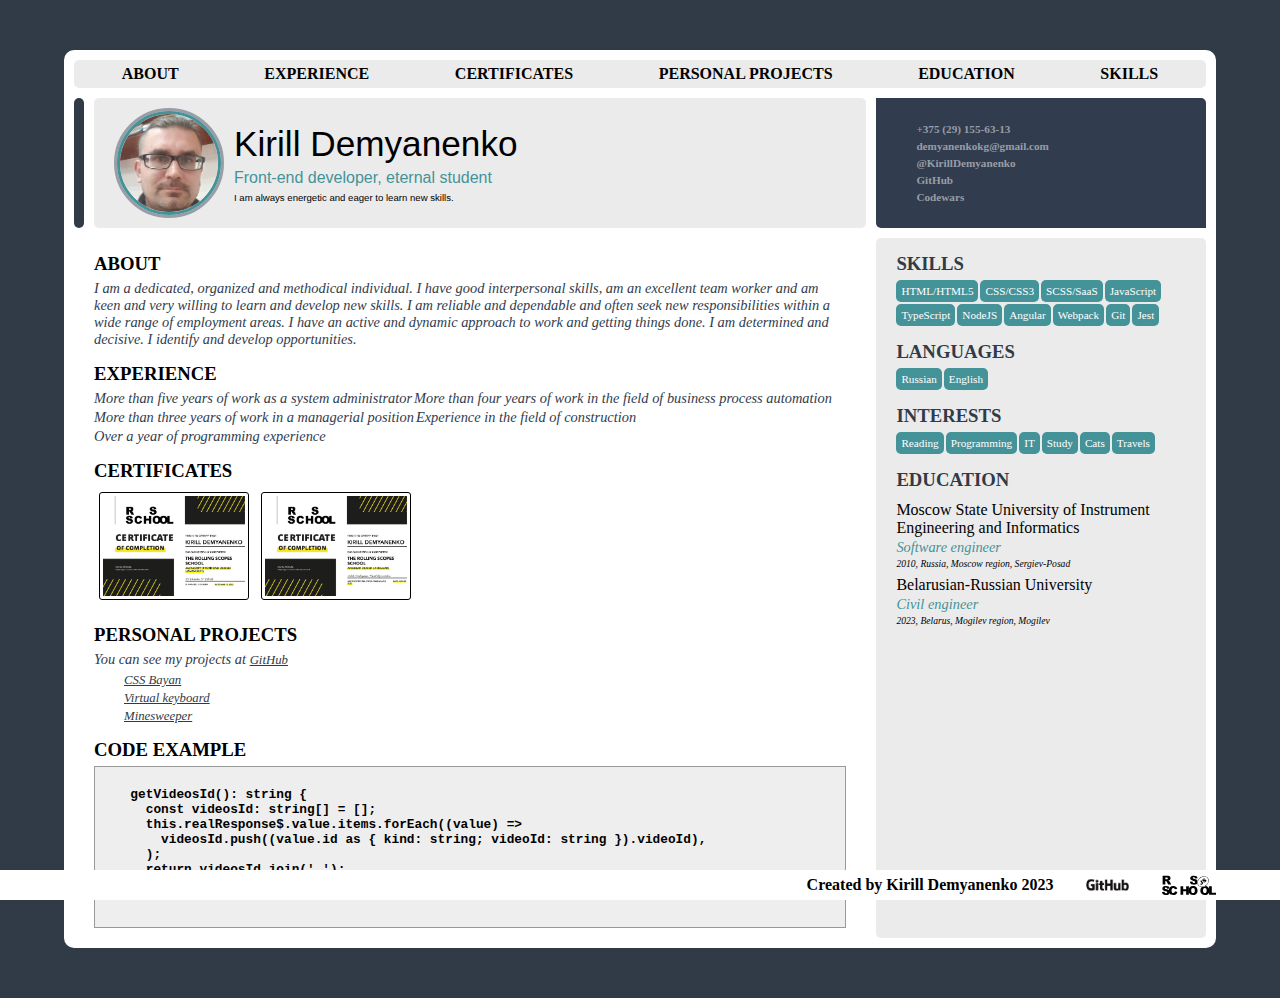
<file: src/index.html>
<!DOCTYPE html>
<html lang="en">
<head>
    <meta charset="UTF-8">
    <title>Kirill Demyanenko - CV</title>
    <link rel="stylesheet" href="style.css">
    <link rel="icon" type="image/x-icon" href="assets/favicon.ico">
    <meta name="viewport" content="width=device-width, initial-scale=1">
</head>
<body>
    <header>
        <nav>
            <ul>
                <li><a href="#about">about</a></li>
                <li><a href="#exp">experience</a></li>
                <li><a href="#cert">certificates</a></li>
                <li><a href="#projects">personal projects</a></li>
                <li><a href="#education">education</a></li>
                <li><a href="#skills">skills</a></li>
            </ul>
        </nav>
        <div class="line"></div>
        <div class="info">
            <div class="photo-border-out">
                <div class="photo-border-in">
                    <img id="photo" src="assets/me.jpg" alt="me">
                </div>
            </div>
            <div class="text">
                <h1>Kirill Demyanenko</h1>
                <h2>Front-end developer, eternal student</h2>
                <h3>I am always energetic and eager to learn new skills.</h3>
            </div>
        </div>
        <div class="contacts">
            <ul>
                <li><a href="tel:+375291556313">+375 (29) 155-63-13</a></li>
                <li><a href="mailto:demyanenkokg@gmail.com">demyanenkokg@gmail.com</a></li>
                <li><a href="https://t.me/KirillDemyanenko">@KirillDemyanenko</a></li>
                <li><a href="https://github.com/KirillDemyanenko">GitHub</a></li>
                <li><a href="https://www.codewars.com/users/rsschool_c5c74a748640d1b3">Codewars</a></li>
            </ul>
        </div>
    </header>
    <main>
        <section class="left-column">
            <div class="left-column__block" id="about">
                <h3>about</h3>
                <div class="info">
                    <p>I am a dedicated, organized and methodical individual. I have good interpersonal skills, am an excellent team worker and am keen and very willing to learn and develop new skills. I am reliable and dependable and often seek new responsibilities within a wide range of employment areas. I have an active and dynamic approach to work and getting things done. I am determined and decisive. I identify and develop opportunities.</p>
                </div>
            </div>
            <div class="left-column__block" id="exp">
                <h3>experience</h3>
                <div class="info">
                    <p>More than five years of work as a system administrator</p>
                    <p>More than four years of work in the field of business process automation</p>
                    <p>More than three years of work in a managerial position</p>
                    <p>Experience in the field of construction</p>
                    <p>Over a year of programming experience</p>
                </div>
            </div>
            <div class="left-column__block" id="cert">
                <h3>certificates</h3>
                <div class="info">
                    <a href="assets/frontend.jpg" target="_blank"><img src="assets/frontend.jpg" alt="certificate"></a>
                    <a href="assets/frontend.jpg" target="_blank"><img src="assets/angular.jpg" alt="certificate"></a>
                </div>
            </div>
            <div class="left-column__block" id="projects">
                <h3>personal projects</h3>
                <div class="info">
                    <p>You can see my projects at <a href="https://github.com/KirillDemyanenko">GitHub</a></p>
                    <ol>
                        <li><a href="https://github.com/KirillDemyanenko/cssBayan/">CSS Bayan</a></li>
                        <li><a href="https://github.com/KirillDemyanenko/virtual-keyboard">Virtual keyboard</a></li>
                        <li><a href="https://rolling-scopes-school.github.io/kirilldemyanenko-JSFE2023Q1/minesweeper/">Minesweeper</a></li>
                    </ol>

                </div>
            </div>
            <div class="left-column__block">
                <h3>code example</h3>
                <div class="info">
                    <pre>
  getVideosId(): string {
    const videosId: string[] = [];
    this.realResponse$.value.items.forEach((value) =>
      videosId.push((value.id as { kind: string; videoId: string }).videoId),
    );
    return videosId.join(',');
  }
                    </pre>
                </div>
            </div>
        </section>
        <section class="right-column">
            <div class="right-column__block" id="skills">
                <h3>skills</h3>
                <div class="info">
                    <div class="skill-card">HTML/HTML5</div>
                    <div class="skill-card">CSS/CSS3</div>
                    <div class="skill-card">SCSS/SaaS</div>
                    <div class="skill-card">JavaScript</div>
                    <div class="skill-card">TypeScript</div>
                    <div class="skill-card">NodeJS</div>
                    <div class="skill-card">Angular</div>
                    <div class="skill-card">Webpack</div>
                    <div class="skill-card">Git</div>
                    <div class="skill-card">Jest</div>
                </div>
            </div>
            <div class="right-column__block">
                <h3>languages</h3>
                <div class="info">
                    <div class="skill-card">Russian</div>
                    <div class="skill-card">English</div>
                </div>
            </div>
            <div class="right-column__block">
                <h3>interests</h3>
                <div class="info">
                    <div class="skill-card">Reading</div>
                    <div class="skill-card">Programming</div>
                    <div class="skill-card">IT</div>
                    <div class="skill-card">Study</div>
                    <div class="skill-card">Cats</div>
                    <div class="skill-card">Travels</div>
                </div>
            </div>
            <div class="right-column__block" id="education">
                <h3>education</h3>
                <div class="info">
                    <div class="university">
                        Moscow State University of Instrument Engineering and Informatics
                    </div>
                    <div class="qualification">
                        Software engineer
                    </div>
                    <div class="study-place">
                        2010, Russia, Moscow region, Sergiev-Posad
                    </div>
                    <div class="university">
                        Belarusian-Russian University
                    </div>
                    <div class="qualification">
                        Civil engineer
                    </div>
                    <div class="study-place">
                        2023, Belarus, Mogilev region, Mogilev
                    </div>
                </div>
            </div>
        </section>
    </main>
    <footer>
        <p>Created by Kirill Demyanenko 2023</p>
        <a href="https://github.com/KirillDemyanenko"><img src="assets/GitHub_Logo.png" alt="GitHub logo"></a>
        <a href="https://rs.school/js/"><img src="assets/rs_school_js.svg" alt="RS-School logo"></a>
    </footer>
</body>
</html>
</file>
<file: src/style.css>
:root {
    --color-bg: #313b47;
    --color-block-first: #ebebeb;
    --color-block-second: #313c4e;
    --color-font: black;
    --color-main: white;
    --color-border-first: #989da6;
    --color-border-second: #449399;
}


* {
    margin: 0;
    padding: 0;
    box-sizing: border-box;
}

html {
    background-color: var(--color-bg);
}

body {
    display: flex;
    margin: 50px auto;
    max-width: 1240px;
    width: 90%;
    background-color: var(--color-main);
    gap: 10px;
    padding: 10px;
    flex-direction: column;
    border-radius: 10px;
    scroll-behavior: smooth;
}

header {
    display: flex;
    width: 100%;
    gap: 10px;
    flex-wrap: wrap;
}

header nav {
    display: flex;
    width: 100%;
    background-color: var(--color-block-first);
    padding: 5px;
    border-radius: 5px;
}

header nav ul {
    display: flex;
    width: 100%;
    justify-content: space-around;
    list-style-type: none;
}

header nav ul li a {
    text-decoration: none;
    text-transform: uppercase;
    color: var(--color-font);
    font-weight: 700;
}

header nav ul li a:hover {
    color: var(--color-border-second);
    text-decoration: underline;
}

header .line {
    width: 10px;
    height: 130px;
    background-color: var(--color-bg);
    border-radius: 15px;
    flex-wrap: wrap;
}

header .info {
    display: flex;
    background-color: var(--color-block-first);
    height: 130px;
    width: calc(70% - 20px);
    padding: 10px 20px;
    border-radius: 5px;
    gap: 10px;
}

header .info .photo-border-out {
    display: flex;
    position: relative;
    border: 3px solid var(--color-border-first);
    height: 100%;
    aspect-ratio: 1/1;
    border-radius: 50%;
}

header .info .photo-border-out .photo-border-in {
    display: flex;
    border: 3px solid var(--color-border-second);
    height: 100%;
    aspect-ratio: 1/1;
    border-radius: 50%;
    overflow: hidden;
    position: relative;
}

header .info .photo-border-out:hover {
    border: 0;
}

#photo {
    position: absolute;
    width: 106px;
    height: 115px;
    border: none;
    aspect-ratio: auto;
    top: -11px;
    left: -8px;
}

.text {
    display: flex;
    flex-direction: column;
    gap: 5px;
    font-family: 'Orbitron', sans-serif;
    justify-content: center;
}

h1, h2 {
    display: flex;
    width: 100%;
    font-weight: 300;
}

h1 {
    font-size: 2.2rem;
}

h2 {
    font-size: 1rem;
    color: var(--color-border-second);
}

.text > h3 {
    font-size: 0.6rem;
    font-weight: 200;
}

header .contacts {
    display: flex;
    background-color: var(--color-block-second);
    height: 130px;
    width: calc(30% - 10px);
    padding: 5px 20px 5px 40px;
    border-radius: 0 5px 0 5px;
    flex-direction: column;
    justify-content: space-evenly;
    font-weight: 700;
    font-size: 0.7rem;
}

.contacts ul {
    list-style-type: none;
    display: flex;
    flex-direction: column;
    gap: 5px;
}

.contacts ul li a {
    text-decoration: none;
    color: var(--color-border-first);
}

.contacts ul li a:hover {
    text-decoration: underline;
    color: var(--color-main);
}

main {
    display: flex;
    width: 100%;
    gap: 10px;
    height: calc(100%);
}

.right-column {
    display: flex;
    background-color: var(--color-block-first);
    width: calc(30% - 10px);
    padding: 10px 20px;
    border-radius: 5px;
    gap: 10px;
    flex-direction: column;
}

.left-column {
    display: flex;
    width: calc(70%);
    padding: 10px 20px;
    border-radius: 5px;
    gap: 10px;
    flex-direction: column;
}

.right-column__block, .left-column__block {
    display: flex;
    width: 100%;
    flex-direction: column;
}

.info {
    display: flex;
    flex-wrap: wrap;
    gap: 2px;
}

.info ol {
    display: flex;
    width: 100%;
    margin-left: 30px;
    flex-direction: column;
    list-style-type: none;
}

.info .skill-card {
    display: flex;
    padding: 5px;
    border-radius: 5px;
    font-size: 0.7rem;
    color: var(--color-main);
    background-color: var(--color-border-second);
}

.right-column__block h3, .left-column__block h3 {
    display: flex;
    width: 100%;
    text-transform: uppercase;
    color: var(--color-bg);
    margin: 5px 0;
}

.left-column__block h3 {
    color: var(--color-font);
}

.info img {
    padding: 3px;
    border: 1px solid black;
    margin: 5px;
    width: 150px;
    border-radius: 3px;
}

.info img:hover {
    transform: scale(110%);
}

.info p {
    font-size: 0.9rem;
    color: var(--color-block-second);
    font-style: oblique;
}

.info p a, .info ol a {
    font-size: 0.8rem;
    color: var(--color-bg);
    font-style: oblique;
}

.university {
    display: flex;
    width: 100%;
    font-size: 1rem;
    margin-top: 5px;
}

.qualification {
    display: flex;
    width: 100%;
    font-size: 0.9rem;
    font-weight: 200;
    color: var(--color-border-second);
    font-style: italic;
}

.study-place {
    display: flex;
    width: 100%;
    font-size: 0.6rem;
    font-weight: 200;
    font-style: italic;
}

footer {
    display: flex;
    height: 30px;
    width: 100%;
    position: fixed;
    bottom: 0;
    left: 0;
    justify-content: flex-end;
    margin: 0 auto;
    padding: 5px 5%;
    align-items: center;
    gap: 30px;
    background-color: var(--color-main);
}

footer a {
    text-decoration: none;
    display: flex;
    height: 100%;
}

footer > p {
    font-weight: 700;
}

pre {
    width: 100%;
    overflow: scroll;
    background-color: #eee;
    border: 1px solid #999;
    padding: 20px;
    font-size: 0.8rem;
    font-weight: 700;
}

@media screen and (max-width: 980px){
    html {
        font-size: 12px;
    }
}

@media screen and (max-width: 670px){
    html {
        font-size: 8px;
    }
    header .info .photo-border-out {
        height: 50%;
        margin: auto 0;
    }

    header .contacts {
        padding-left: 10px;
    }
    #photo {
        position: absolute;
        width: 50px;
        height: 55px;
        top: -11px;
        left: -8px;
    }
}
</file>
